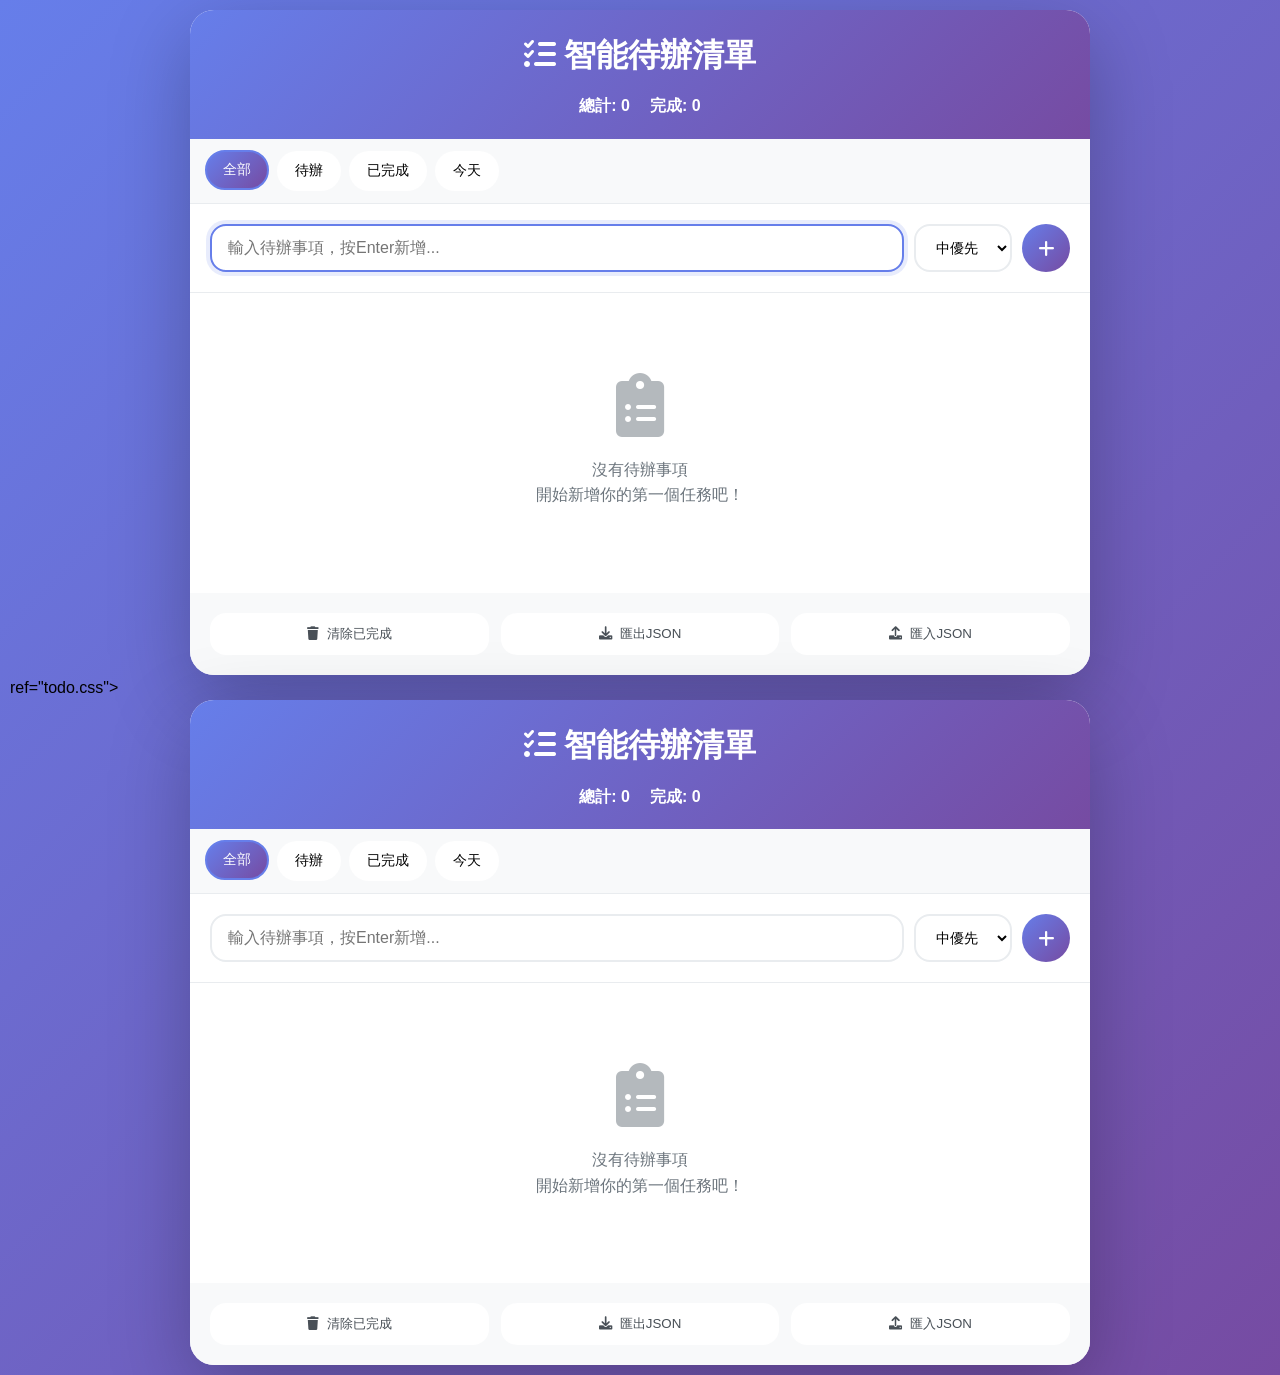
<file: index.html>
<!DOCTYPE html>
<html lang="zh-TW">
<head>
    <meta charset="UTF-8">
    <meta name="viewport" content="width=device-width, initial-scale=1.0, viewport-fit=cover">
    <title>🚀 智能待辦清單</title>
    <link rel="stylesheet" h<!DOCTYPE html>
<html lang="zh-TW">
<head>
    <meta charset="UTF-8">
    <meta name="viewport" content="width=device-width, initial-scale=1.0, viewport-fit=cover">
    <title>🚀 智能待辦清單</title>
    <link rel="stylesheet" href="todo.css">
    <link rel="stylesheet" href="https://cdnjs.cloudflare.com/ajax/libs/font-awesome/6.0.0/css/all.min.css">
</head>
<body>
    <div class="app">
        <header>
            <h1><i class="fas fa-tasks"></i> 智能待辦清單</h1>
            <div class="stats">
                <span>總計: <span id="total-count">0</span></span>
                <span>完成: <span id="done-count">0</span></span>
            </div>
        </header>

        <div class="filters">
            <button class="filter-btn active" data-filter="all">全部</button>
            <button class="filter-btn" data-filter="pending">待辦</button>
            <button class="filter-btn" data-filter="done">已完成</button>
            <button class="filter-btn" data-filter="today">今天</button>
        </div>

        <div class="input-section">
            <div class="input-wrapper">
                <input type="text" id="todo-input" placeholder="輸入待辦事項，按Enter新增...">
                <select id="priority-select">
                    <option value="low">低優先</option>
                    <option value="medium" selected>中優先</option>
                    <option value="high">高優先</option>
                </select>
                <button id="add-btn" aria-label="新增待辦"><i class="fas fa-plus"></i></button>
            </div>
        </div>

        <div class="todos-container" id="todos-container">
            <div class="empty-state">
                <i class="fas fa-clipboard-list"></i>
                <p>沒有待辦事項<br>開始新增你的第一個任務吧！</p>
            </div>
        </div>

        <div class="actions">
            <button id="clear-done" class="clear-btn"><i class="fas fa-trash"></i> 清除已完成</button>
            <button id="export-btn"><i class="fas fa-download"></i> 匯出JSON</button>
            <button id="import-btn"><i class="fas fa-upload"></i> 匯入JSON</button>
        </div>
    </div>

    <input type="file" id="import-file" accept=".json" style="display: none;">
    <script src="todo.js"></script>
</body>
</html>
ref="todo.css">
    <link rel="stylesheet" href="https://cdnjs.cloudflare.com/ajax/libs/font-awesome/6.0.0/css/all.min.css">
</head>
<body>
    <div class="app">
        <header>
            <h1><i class="fas fa-tasks"></i> 智能待辦清單</h1>
            <div class="stats">
                <span>總計: <span id="total-count">0</span></span>
                <span>完成: <span id="done-count">0</span></span>
            </div>
        </header>

        <div class="filters">
            <button class="filter-btn active" data-filter="all">全部</button>
            <button class="filter-btn" data-filter="pending">待辦</button>
            <button class="filter-btn" data-filter="done">已完成</button>
            <button class="filter-btn" data-filter="today">今天</button>
        </div>

        <div class="input-section">
            <div class="input-wrapper">
                <input type="text" id="todo-input" placeholder="輸入待辦事項，按Enter新增...">
                <select id="priority-select">
                    <option value="low">低優先</option>
                    <option value="medium" selected>中優先</option>
                    <option value="high">高優先</option>
                </select>
                <button id="add-btn" aria-label="新增待辦"><i class="fas fa-plus"></i></button>
            </div>
        </div>

        <div class="todos-container" id="todos-container">
            <div class="empty-state">
                <i class="fas fa-clipboard-list"></i>
                <p>沒有待辦事項<br>開始新增你的第一個任務吧！</p>
            </div>
        </div>

        <div class="actions">
            <button id="clear-done" class="clear-btn"><i class="fas fa-trash"></i> 清除已完成</button>
            <button id="export-btn"><i class="fas fa-download"></i> 匯出JSON</button>
            <button id="import-btn"><i class="fas fa-upload"></i> 匯入JSON</button>
        </div>
    </div>

    <input type="file" id="import-file" accept=".json" style="display: none;">
    <script src="todo.js"></script>
</body>
</html>
</file>
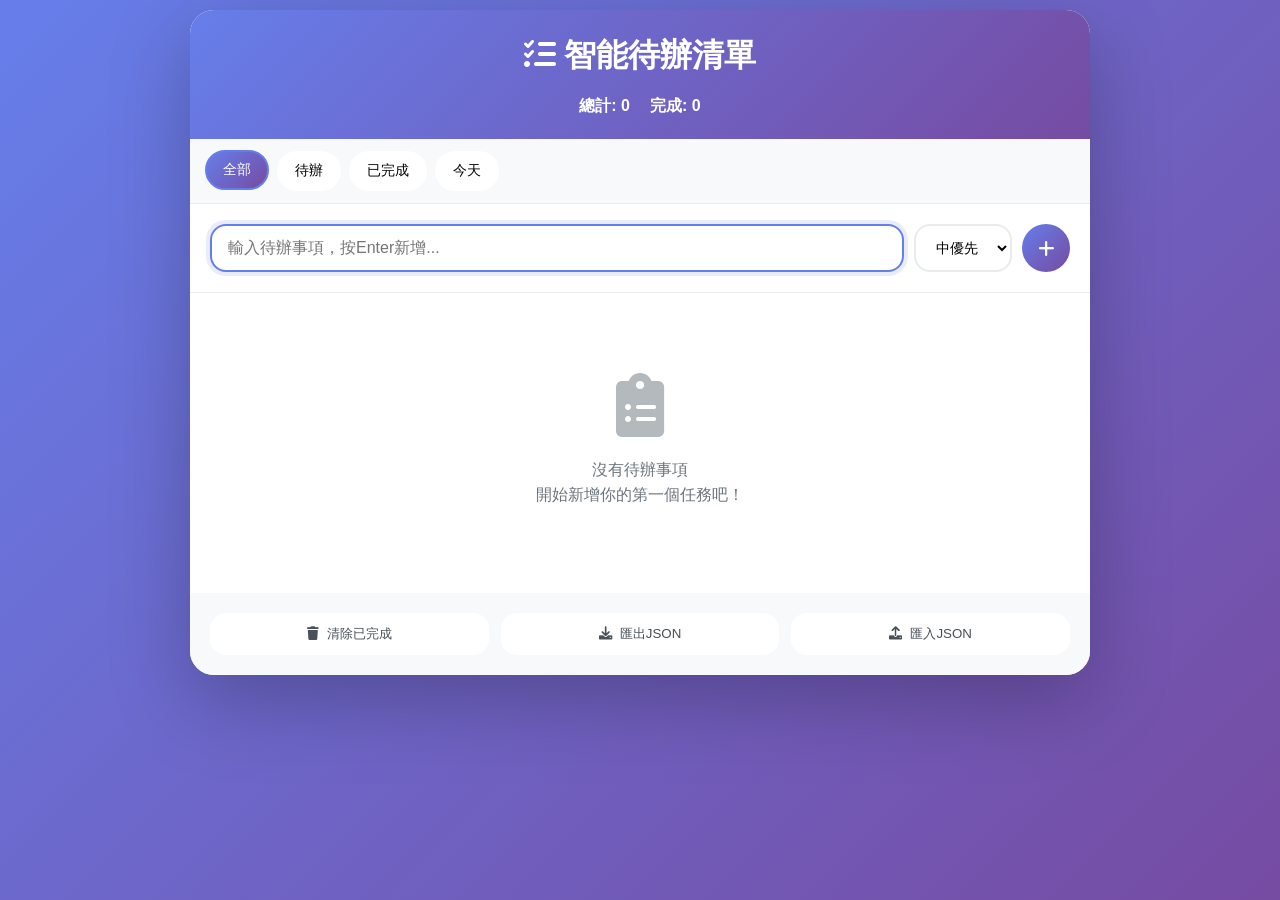
<file: intdx.html>
<!DOCTYPE html>
<html lang="zh-TW">
<head>
    <meta charset="UTF-8">
    <meta name="viewport" content="width=device-width, initial-scale=1.0">
    <title>🚀 智能待辦清單</title>
    <link rel="stylesheet" href="todo.css">
    <link rel="stylesheet" href="https://cdnjs.cloudflare.com/ajax/libs/font-awesome/6.0.0/css/all.min.css">
</head>
<body>
    <div class="app">
        <header>
            <h1><i class="fas fa-tasks"></i> 智能待辦清單</h1>
            <div class="stats">
                <span>總計: <span id="total-count">0</span></span>
                <span>完成: <span id="done-count">0</span></span>
            </div>
        </header>

        <div class="filters">
            <button class="filter-btn active" data-filter="all">全部</button>
            <button class="filter-btn" data-filter="pending">待辦</button>
            <button class="filter-btn" data-filter="done">已完成</button>
            <button class="filter-btn" data-filter="today">今天</button>
        </div>

        <div class="input-section">
            <div class="input-wrapper">
                <input type="text" id="todo-input" placeholder="輸入待辦事項，按Enter新增...">
                <select id="priority-select">
                    <option value="low">低優先</option>
                    <option value="medium" selected>中優先</option>
                    <option value="high">高優先</option>
                </select>
                <button id="add-btn"><i class="fas fa-plus"></i></button>
            </div>
        </div>

        <div class="todos-container" id="todos-container">
            <div class="empty-state">
                <i class="fas fa-clipboard-list"></i>
                <p>沒有待辦事項<br>開始新增你的第一個任務吧！</p>
            </div>
        </div>

        <div class="actions">
            <button id="clear-done" class="clear-btn"><i class="fas fa-trash"></i> 清除已完成</button>
            <button id="export-btn"><i class="fas fa-download"></i> 匯出JSON</button>
            <button id="import-btn"><i class="fas fa-upload"></i> 匯入JSON</button>
        </div>
    </div>

    <input type="file" id="import-file" accept=".json" style="display: none;">
    <script src="todo.js"></script>
</body>
</html>
</file>
<file: todo.css>
* { 
    margin: 0; 
    padding: 0; 
    box-sizing: border-box; 
}

body {
    font-family: 'Segoe UI', -apple-system, BlinkMacSystemFont, 'Microsoft JhengHei', sans-serif;
    background: linear-gradient(135deg, #667eea 0%, #764ba2 100%);
    min-height: 100vh;
    padding: 10px;
    -webkit-font-smoothing: antialiased;
    -moz-osx-font-smoothing: grayscale;
    line-height: 1.6;
}

.app {
    max-width: 900px;
    margin: 0 auto;
    background: rgba(255, 255, 255, 0.97);
    border-radius: 24px;
    box-shadow: 0 25px 80px rgba(0,0,0,0.25);
    overflow: hidden;
}

/* Header */
header {
    background: linear-gradient(135deg, #667eea, #764ba2);
    color: white;
    padding: 20px;
    text-align: center;
}

header h1 {
    font-size: clamp(24px, 6vw, 32px);
    margin-bottom: 12px;
    font-weight: 700;
}

.stats {
    display: flex;
    justify-content: center;
    gap: 20px;
    font-size: clamp(14px, 4vw, 16px);
    font-weight: 600;
}

/* Filters */
.filters {
    display: flex;
    background: #f8f9fa;
    padding: 12px 15px;
    gap: 8px;
    border-bottom: 1px solid #e9ecef;
    overflow-x: auto;
    -webkit-overflow-scrolling: touch;
    scrollbar-width: thin;
}

.filters::-webkit-scrollbar {
    height: 4px;
}

.filter-btn {
    flex-shrink: 0;
    padding: 8px 16px;
    border: 2px solid transparent;
    background: white;
    border-radius: 25px;
    cursor: pointer;
    transition: all 0.3s ease;
    font-weight: 500;
    font-size: 14px;
    white-space: nowrap;
    touch-action: manipulation;
    min-height: 40px;
    display: flex;
    align-items: center;
}

.filter-btn.active,
.filter-btn:active,
.filter-btn:hover {
    background: linear-gradient(135deg, #667eea, #764ba2);
    color: white;
    border-color: #667eea;
    transform: translateY(-1px);
}

/* Input Section */
.input-section {
    padding: 20px;
    background: white;
    border-bottom: 1px solid #e9ecef;
}

.input-wrapper {
    display: flex;
    gap: 10px;
    align-items: stretch;
}

#todo-input {
    flex: 1;
    padding: 12px 16px;
    border: 2px solid #e9ecef;
    border-radius: 16px;
    font-size: 16px;
    transition: all 0.3s ease;
    min-height: 48px;
}

#todo-input:focus {
    outline: none;
    border-color: #667eea;
    box-shadow: 0 0 0 4px rgba(102, 126, 234, 0.15);
}

#priority-select {
    padding: 12px 16px;
    border: 2px solid #e9ecef;
    border-radius: 16px;
    background: white;
    font-size: 14px;
    min-width: 90px;
    cursor: pointer;
    min-height: 48px;
}

#add-btn {
    width: 48px;
    height: 48px;
    border: none;
    background: linear-gradient(135deg, #667eea, #764ba2);
    color: white;
    border-radius: 50%;
    font-size: 18px;
    cursor: pointer;
    transition: all 0.3s ease;
    flex-shrink: 0;
    touch-action: manipulation;
    display: flex;
    align-items: center;
    justify-content: center;
}

#add-btn:active {
    transform: scale(0.95);
}

#add-btn:hover:not(:active) {
    transform: scale(1.05);
    box-shadow: 0 8px 25px rgba(102, 126, 234, 0.4);
}

/* Todos Container */
.todos-container {
    min-height: 300px;
    max-height: 60vh;
    overflow-y: auto;
    padding: 20px;
    background: white;
    -webkit-overflow-scrolling: touch;
    scrollbar-width: thin;
}

.todos-container::-webkit-scrollbar {
    width: 6px;
}

.todos-container::-webkit-scrollbar-track {
    background: #f1f1f1;
    border-radius: 10px;
}

.todos-container::-webkit-scrollbar-thumb {
    background: #c1c1c1;
    border-radius: 10px;
}

/* Todo Item */
.todo-item {
    display: flex;
    align-items: flex-start;
    padding: 16px;
    margin-bottom: 16px;
    background: white;
    border-radius: 20px;
    box-shadow: 0 8px 25px rgba(0,0,0,0.08);
    transition: all 0.3s ease;
    border: 1px solid #f0f0f0;
}

.todo-item:hover {
    box-shadow: 0 12px 35px rgba(0,0,0,0.12);
    transform: translateY(-2px);
}

.todo-item.done {
    opacity: 0.7;
    background: #f8f9fa;
}

.todo-checkbox {
    width: 20px;
    height: 20px;
    margin-right: 12px;
    margin-top: 4px;
    flex-shrink: 0;
    cursor: pointer;
    accent-color: #667eea;
}

.todo-content {
    flex: 1;
    min-width: 0;
}

.todo-text {
    font-size: 16px;
    line-height: 1.5;
    margin-bottom: 8px;
    cursor: pointer;
    padding: 4px 0;
    word-break: break-word;
}

.todo-text.completed {
    text-decoration: line-through;
    color: #6c757d;
}

.todo-meta {
    display: flex;
    gap: 12px;
    font-size: 13px;
    color: #6c757d;
}

.priority {
    padding: 2px 8px;
    border-radius: 12px;
    font-size: 11px;
    font-weight: 600;
    text-transform: uppercase;
}

.priority-low { background: #d4edda; color: #155724; }
.priority-medium { background: #fff3cd; color: #856404; }
.priority-high { background: #f8d7da; color: #721c24; }

.todo-actions {
    display: flex;
    gap: 4px;
    margin-left: 12px;
    flex-shrink: 0;
}

.edit-btn, .delete-btn {
    width: 36px;
    height: 36px;
    border: none;
    border-radius: 10px;
    cursor: pointer;
    display: flex;
    align-items: center;
    justify-content: center;
    transition: all 0.2s ease;
    font-size: 14px;
}

.edit-btn {
    background: #e3f2fd;
    color: #1976d2;
}

.delete-btn {
    background: #ffebee;
    color: #c62828;
}

.edit-btn:hover { background: #bbdefb; transform: scale(1.1); }
.delete-btn:hover { background: #ffcdd2; transform: scale(1.1); }

/* Empty State */
.empty-state {
    text-align: center;
    padding: 60px 20px;
    color: #6c757d;
}

.empty-state i {
    font-size: 64px;
    margin-bottom: 20px;
    opacity: 0.5;
}

.empty-state p {
    font-size: 16px;
    line-height: 1.6;
}

/* Actions */
.actions {
    padding: 20px;
    background: #f8f9fa;
    display: flex;
    gap: 12px;
    flex-wrap: wrap;
}

.clear-btn, #export-btn, #import-btn {
    flex: 1;
    min-width: 120px;
    padding: 12px 20px;
    border: none;
    border-radius: 16px;
    background: white;
    color: #495057;
    font-weight: 500;
    cursor: pointer;
    transition: all 0.3s ease;
    display: flex;
    align-items: center;
    gap: 8px;
    justify-content: center;
}

.clear-btn:hover { background: #f8d7da; color: #c62828; }
#export-btn:hover { background: #e8f5e8; color: #2e7d32; }
#import-btn:hover { background: #e3f2fd; color: #1976d2; }

/* 手機端優化 */
@media (max-width: 768px) {
    body { padding: 5px; }
    
    .input-wrapper {
        flex-direction: column;
        align-items: stretch;
    }
    
    #todo-input, #priority-select, #add-btn {
        min-height: 50px;
    }
    
    #add-btn {
        width: 100%;
        height: 50px;
        border-radius: 16px;
    }
    
    .stats {
        flex-direction: column;
        gap: 8px;
    }
    
    .todo-actions {
        margin-left: 0;
        margin-top: 8px;
        width: 100%;
        justify-content: flex-end;
    }
    
    .actions {
        padding: 15px;
    }
    
    .clear-btn, #export-btn, #import-btn {
        min-width: auto;
        flex: 1 1 45%;
    }
}

@media (max-width: 480px) {
    .filters {
        padding: 8px 10px;
        gap: 6px;
    }
    
    .filter-btn {
        padding: 6px 12px;
        font-size: 13px;
    }
    
    .todo-item {
        padding: 14px;
    }
}
</file>
